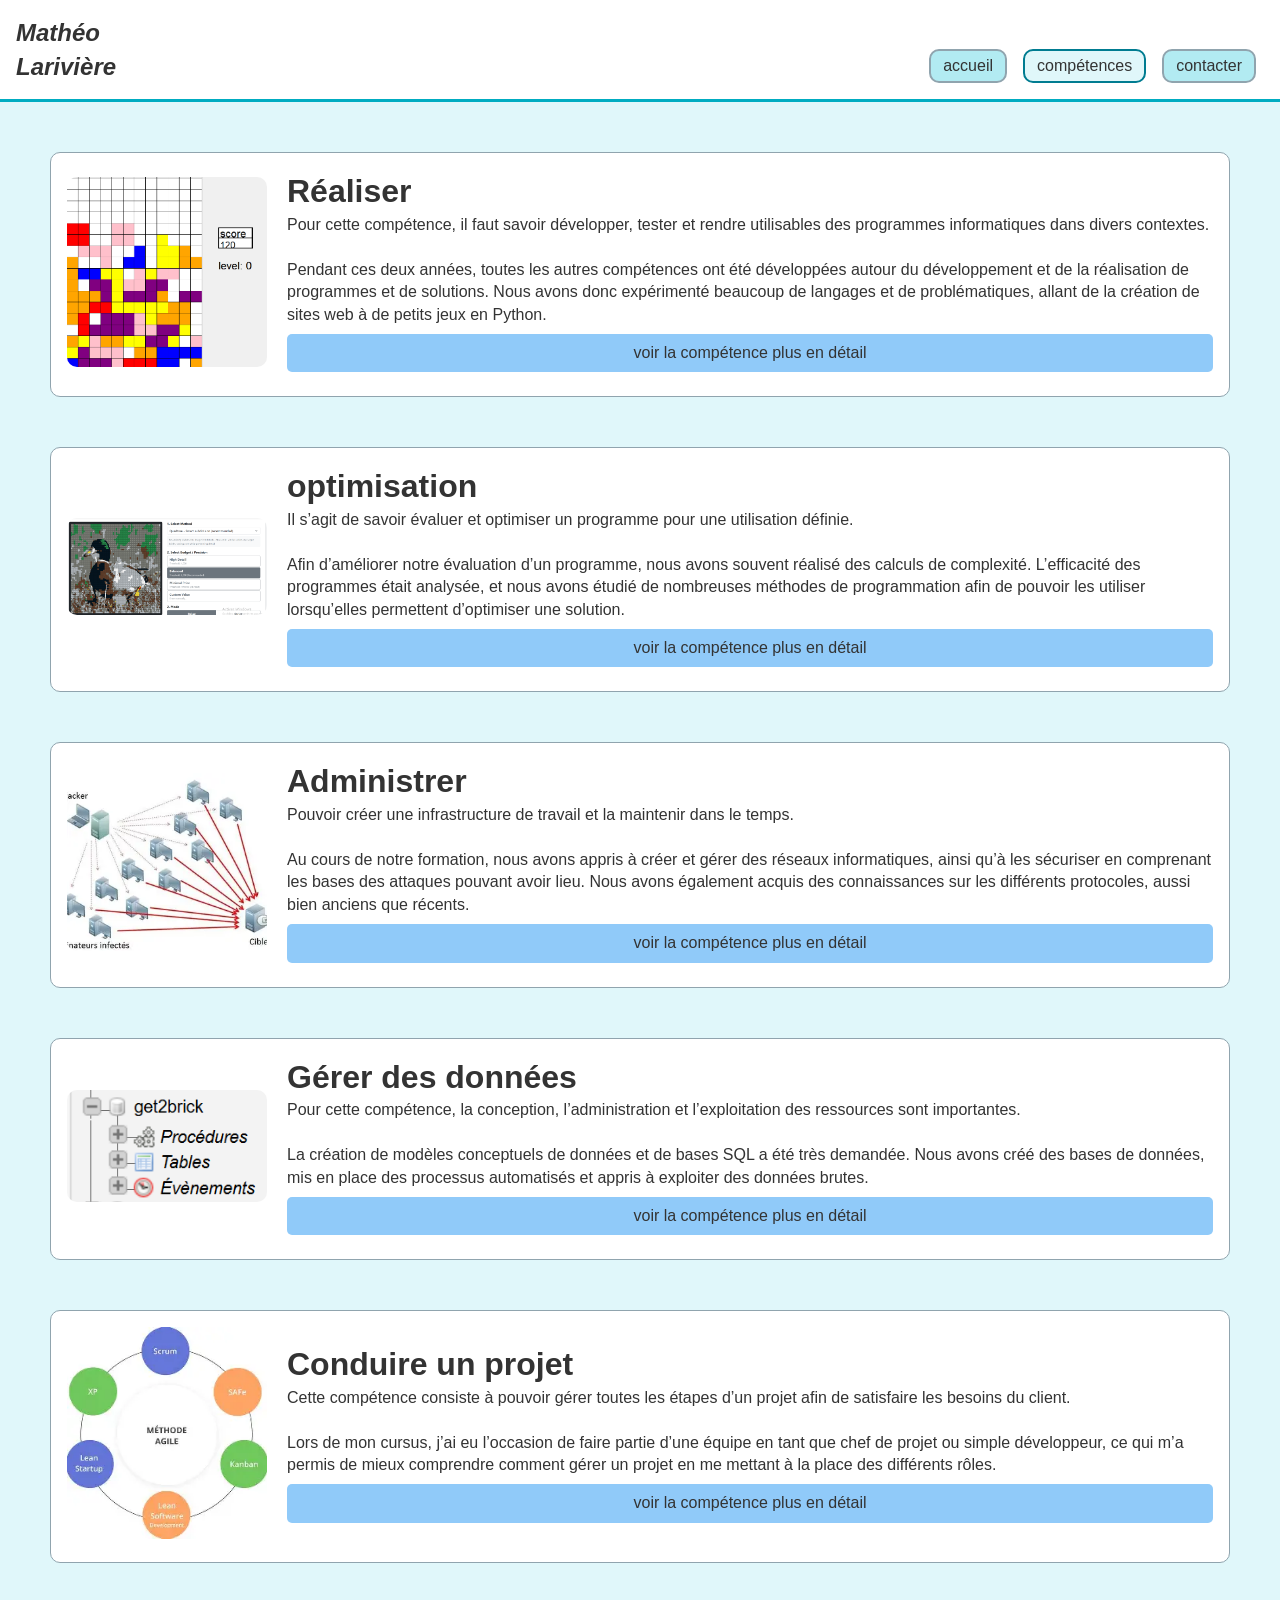
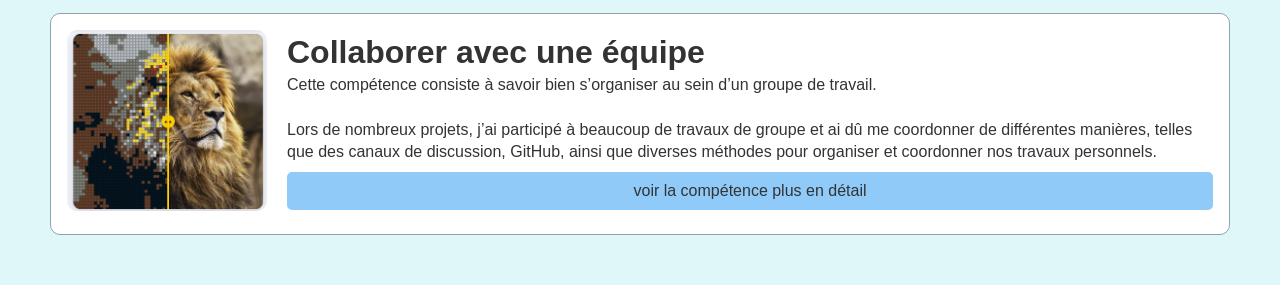
<file: competence.html>
<!DOCTYPE html>
<html lang="fr">
<head>
  <meta charset="UTF-8">
  <meta name="viewport" content="width=device-width, initial-scale=1">
  <title>Compétences – Larivière Mathéo</title>
  <link rel="stylesheet" href="css/competence.css">
</head>
<body>

  <header>
    <div class="logo">
      <h1>Mathéo<br>Larivière</h1>
    </div>
    <nav>
      <ul>
        <li><a href="index.html">accueil</a></li>
        <li><a href="competence.html" class="active">compétences</a></li>
        <li><a href="contacte.html">contacter</a></li>
      </ul>
    </nav>
  </header>

  <div class="card-wrapper">

    <div class="card comp5">
  <div>
    <img src="img/tertis.png">
  </div>
  <div>
    <h1> Réaliser </h1>
    <p>Pour cette compétence, il faut savoir développer, tester et rendre utilisables des programmes informatiques dans divers contextes.</p><br>
    <p>Pendant ces deux années, toutes les autres compétences ont été développées autour du développement et de la réalisation de programmes et de solutions. Nous avons donc expérimenté beaucoup de langages et de problématiques, allant de la création de sites web à de petits jeux en Python.</p>
    <a href="#" class="telecharger" data-popup="popup1">voir la compétence plus en détail</a>
  </div>
</div>

<div class="card comp5">
  <div>
    <img src="img/comp2.PNG">
  </div>
  <div>
    <h1> optimisation</h1>
    <p>Il s’agit de savoir évaluer et optimiser un programme pour une utilisation définie.</p><br>
    <p>Afin d’améliorer notre évaluation d’un programme, nous avons souvent réalisé des calculs de complexité. L’efficacité des programmes était analysée, et nous avons étudié de nombreuses méthodes de programmation afin de pouvoir les utiliser lorsqu’elles permettent d’optimiser une solution.</p>
    <a href="#" class="telecharger" data-popup="popup2">voir la compétence plus en détail</a>
  </div>
</div>

<div class="card comp5">
  <div>
    <img src="img/comp3.webp">
  </div>
  <div>
    <h1> Administrer </h1>
    <p>Pouvoir créer une infrastructure de travail et la maintenir dans le temps.</p><br>
    <p>Au cours de notre formation, nous avons appris à créer et gérer des réseaux informatiques, ainsi qu’à les sécuriser en comprenant les bases des attaques pouvant avoir lieu. Nous avons également acquis des connaissances sur les différents protocoles, aussi bien anciens que récents.</p>
    <a href="#" class="telecharger" data-popup="popup3">voir la compétence plus en détail</a>
  </div>
</div>

<div class="card comp5">
  <div>
    <img src="img/comp4.PNG">
  </div>
  <div>
    <h1> Gérer des données </h1>
    <p>Pour cette compétence, la conception, l’administration et l’exploitation des ressources sont importantes.</p><br>
    <p>La création de modèles conceptuels de données et de bases SQL a été très demandée. Nous avons créé des bases de données, mis en place des processus automatisés et appris à exploiter des données brutes.</p>
    <a href="#" class="telecharger" data-popup="popup4">voir la compétence plus en détail</a>
  </div>
</div>

<div class="card comp5">
  <div>
    <img src="img/télécharger.webp">
  </div>
  <div>
    <h1> Conduire un projet </h1>
    <p>Cette compétence consiste à pouvoir gérer toutes les étapes d’un projet afin de satisfaire les besoins du client.</p><br>
    <p>Lors de mon cursus, j’ai eu l’occasion de faire partie d’une équipe en tant que chef de projet ou simple développeur, ce qui m’a permis de mieux comprendre comment gérer un projet en me mettant à la place des différents rôles.</p>
    <a href="#" class="telecharger" data-popup="popup5">voir la compétence plus en détail</a>
  </div>
</div>

<div class="card comp5">
  <div>
    <img src="img/comp6.PNG">
  </div>
  <div>
    <h1> Collaborer avec une équipe</h1>
    <p>Cette compétence consiste à savoir bien s’organiser au sein d’un groupe de travail.</p><br>
    <p>Lors de nombreux projets, j’ai participé à beaucoup de travaux de groupe et ai dû me coordonner de différentes manières, telles que des canaux de discussion, GitHub, ainsi que diverses méthodes pour organiser et coordonner nos travaux personnels.</p>
    <a href="#" class="telecharger" data-popup="popup6">voir la compétence plus en détail</a>
  </div>
</div>

</div>

<div id="popup1" class="popup">
  <div class="popup-box">
    <span class="close">&times;</span>

    <div class="popup-top">
      <img src="img/tertis.png" alt="">
      <div class="popup-side">
        <h2>Réaliser</h2>
        <p class="mini-desc">
          Pour cette compétence, il faut savoir développer, tester et rendre utilisables des programmes informatiques dans divers contextes.
        </p>
      </div>
    </div>

    <hr class="sepa">

    <p>Cette compétence est séparée en axes :</p>
    <ul class="liste">
      <li>Pouvoir créer des solutions à partir d'exigences claires ou non</li>
      <li>Créer des solutions claires et faciles d'utilisation</li>
      <li>Avoir les bons réflexes lors de la programmation</li>
      <li>Savoir correctement tester pour vérifier la qualité de son travail</li>
    </ul>

    <hr class="sepa">

    <div class="ligne">
      <img src="img/tetris_exemple.webp" alt="">
      <div>
        <h3>Projet Tetris</h3>
        <p>
          Le projet Tetris est un projet de première année à réaliser seul, où il était demandé de recréer de zéro le jeu Tetris en Python.
        </p>
        <p>
          Lors de ce projet, j'ai pu commencer à acquérir des compétences liées à cette compétence, qui se sont améliorées avec le temps.
        </p>
      </div>
    </div>

    <div class="ligne reverse">
      <a href="img/tetris-code.PNG">
        <img src="img/tetris-code.PNG" alt="">
      </a>
      <div>
        <p>
          Lors de ce projet, j'ai pu acquérir certains réflexes, comme commenter son code ou le fragmenter en plusieurs fonctions pour éviter les répétitions et mieux déboguer et tester.
        </p>
      </div>
    </div>
    <hr class="sepa">
    <div>
      <p>J'ai pu recréer le jeu Tetris ainsi que certaines fonctionnalités bonus, comme des blocs spéciaux ou différents modes de jeu.</p>
      <p>L'ergonomie et l'apparence ont été réfléchies : des boutons simples et efficaces ont été mis en place dans le menu, avec une interface intuitive.</p>
      <p>Mon grand défaut est ma manière de faire des tests de code que je ne conserve pas et qui ne couvrent pas les cas détaillés.</p>
    </div>
    <a href="dsument/tetris.zip" download class="telecharger">Télécharger tetris</a>
  </div>
</div>


  <div id="popup2" class="popup">
    <div class="popup-box">
      <span class="close">&times;</span>
      <div class="popup-top">
        <img src="img/comp2.PNG" alt="">
        <div class="popup-side">
          <h2>Optimisation</h2>
          <p class="mini-desc"></p>
        </div>
        
      </div>
      <hr class="sepa">

        <p>Cette compétence est séparée en axes :</p>
        <ul class="liste">
          <li>Pouvoir choisir la meilleure méthode</li>
          <li>Connaître et utiliser les meilleurs algorithmes au cas par cas</li>
          <li>Savoir pourquoi et comment sécuriser son code</li>
          <li>Comprendre l'impact environnemental et social d'une méthode</li>
        </ul>
      <hr class="sepa"> 
   <div class="ligne reverse">

      <p>
        J'ai aussi conscience des différents impacts qu'une solution peut avoir. Par exemple, chercher à avoir le programme le plus rapide et efficace n'est pas toujours facile.
      </p>

      <a href="img/optimiser.PNG">
        <img src="img/optimiser.PNG" alt="illustration optimisation">
      </a>

      <div>
        <p>
          Au cours de l'année, nous avons eu plusieurs cours nous présentant différents algorithmes et les méthodes pour calculer leur complexité. Nous avons essayé de concevoir des algorithmes de complexité linéaire et efficaces.
        </p>
      </div>

    </div>
</div>
</div>

  <div id="popup3" class="popup">
    <div class="popup-box">
      <span class="close">&times;</span>
      <div class="popup-top">
        <img src="img/comp3.webp" alt="">
        <div class="popup-side">
          <h2>Administrer</h2>
          <p class="mini-desc"></p>
        </div>
      </div>
      <p></p>
    </div>
  </div>

  <div id="popup4" class="popup">
    <div class="popup-box">
      <span class="close">&times;</span>
      <div class="popup-top">
        <img src="img/comp4.PNG" alt="">
        <div class="popup-side">
          <h2>Gérer des données</h2>
          <p class="mini-desc">  Pour cette compétence, la conception, l’administration et l’exploitation des ressources sont importantes.</p><br>

        </div>
      </div>
      <p>Cette compétence est séparée en axes :</p>
      <ul class="liste">
        <li>Optimiser les modèles de données de l’entreprise</li>
        <li>Assurer l'intégrité et la confidentialité des données </li>
        <li>Être capable de réutiliser des données non aptes à l’exploitation</li>
        <li>Manipuler des données non similaires</li>
      </ul>
      <hr class="sepa"> 
       <div class="ligne">
        <div class="images-colonne">
          <a href="img/facturation.PNG">
            <img src="img/facturation.PNG" alt="">
          </a>
          <a href="img/facr.PNG">
            <img src="img/facr.PNG" alt="">
          </a>
        </div>
      <div>
<p>
Lors de ce projet, on nous a fourni une base de données exportée n'importe comment,
ce qui fait que les noms de champs étaient perdus, certaines lignes fusionnées
et la base inexploitable. Nous avons dû déterminer l’utilité de chaque champ
et utiliser ces tables brutes pour reconstituer une nouvelle base de données
qui servirait à un site de facturation.
</p>        
      </div>
    </div>
    <a href="dsument/Facturation.zip" download class="telecharger">Télécharger projet facturation</a>
    </div>
  </div>

  <div id="popup5" class="popup">
    <div class="popup-box">
      <span class="close">&times;</span>
      <div class="popup-top">
        <img src="img/télécharger.webp" alt="">
        <div class="popup-side">
          <h2>Conduire un projet</h2>
          <p class="mini-desc"></p>
        </div>
      </div>
      <p>Cette compétence est séparée en axes :</p>
      <ul class="liste">
        <li>Identifier les processus présents dans une organisation en vue d’améliorer les systèmes d’information</li>
        <li>Formaliser les besoins du client et de l’utilisateur</li>
        <li>Identifier les critères de faisabilité d’un projet informatique</li>
        <li>Définir et mettre en œuvre une démarche de suivi de projet</li>
</ul>
<hr class="sepa"> 
<p>
Lors de ce projet, j’ai été placé en tant que Scrum Master d’une équipe de 5 personnes ayant différents modes de travail.
</p>

<div class="ligne">
  <a href="img/planning.PNG">
    <img src="img/planning.PNG" alt="">
  </a>

  <div>
    <p>
      Il m’a fallu travailler grâce à la méthode Agile afin de collaborer efficacement avec mon équipe,
      sans prendre de retard sur les autres projets. Nous avons d’abord défini un planning,
      puis mis en place des méthodes de communication adaptées.
    </p>
  </div>
</div>
<hr class="sepa"> 
  <p>
<p>
Nous nous sommes réparti le travail de manière équitable et avons appris
les différents aspects de la méthode Agile. Nous avons défini un Product Backlog
et su compenser les faiblesses de chacun.
</p>  <a href="dsument/SafePay.zip" download class="telecharger">Télécharger projet safe pay</a>
</div>
</div>

  <div id="popup6" class="popup">
    <div class="popup-box">
      <span class="close">&times;</span>
      <div class="popup-top">
        <img src="img/comp6.PNG" alt="">
        <div class="popup-side">
          <h2>Collaborer avec une équipe</h2>
          <p class="mini-desc"></p>
        </div>
      </div>
    <hr class="sepa">

        <p>Cette compétence est séparée en axes :</p>
        <ul class="liste">
          <li>Comprendre la diversité, la structure et la dimension de l’informatique dans une organisation (ESN, DSI, ...)</li>
          <li>Appliquer une démarche pour intégrer une équipe informatique au sein d’une organisation</li>
          <li>Mobiliser les compétences interpersonnelles pour travailler dans une équipe informatique</li>
          <li>Rendre compte de son activité professionnelle</li>

        </ul>   
        <hr class="sepa"> 
<p>
Au cours du projet Tableau Brique, qui consistait à la création d'un site vendant
des tableaux LEGO basés sur les images données par un utilisateur, ce projet a été
commencé seul puis des groupes sont apparus. Nous avons dû nous mettre d'accord
pour fusionner et analyser le travail de chacun et partager efficacement nos solutions
pour créer le meilleur travail le plus rapidement possible.
</p>    
<hr class="sepa"> 
<div class="ligne">
  <a href="img/img2brick.webp">
    <img src="img/img2brick.webp" alt="">
  </a>

  <div>
    <p>
<p>
Lors de ce projet, nous avons pris la meilleure base, puis ajouté les fonctionnalités
de chacun. Pour le back-end, nous avons aussi fusionné les meilleures parties.
</p>    </p>
  </div>
</div>  
<a href="https://brickmosaic.theo-jullien.fr/" class="telecharger">Voir tableaubrique</a>
    </div>
  </div>

<script>
  const buttons = document.querySelectorAll(".telecharger[data-popup]");
  const popups = document.querySelectorAll(".popup");
  const closes = document.querySelectorAll(".close");

  buttons.forEach(button => {
    button.addEventListener("click", function(e) {
      e.preventDefault();
      const popupId = this.getAttribute("data-popup");
      document.getElementById(popupId).style.display = "flex";
      document.body.classList.add("no-scroll");
    });
  });

  closes.forEach(close => {
    close.addEventListener("click", function() {
      this.closest(".popup").style.display = "none";
      document.body.classList.remove("no-scroll");
    });
  });

  popups.forEach(popup => {
    popup.addEventListener("click", function(e) {
      if (e.target === this) {
        this.style.display = "none";
        document.body.classList.remove("no-scroll");
      }
    });
  });
</script>

</body>
</html>
</file>
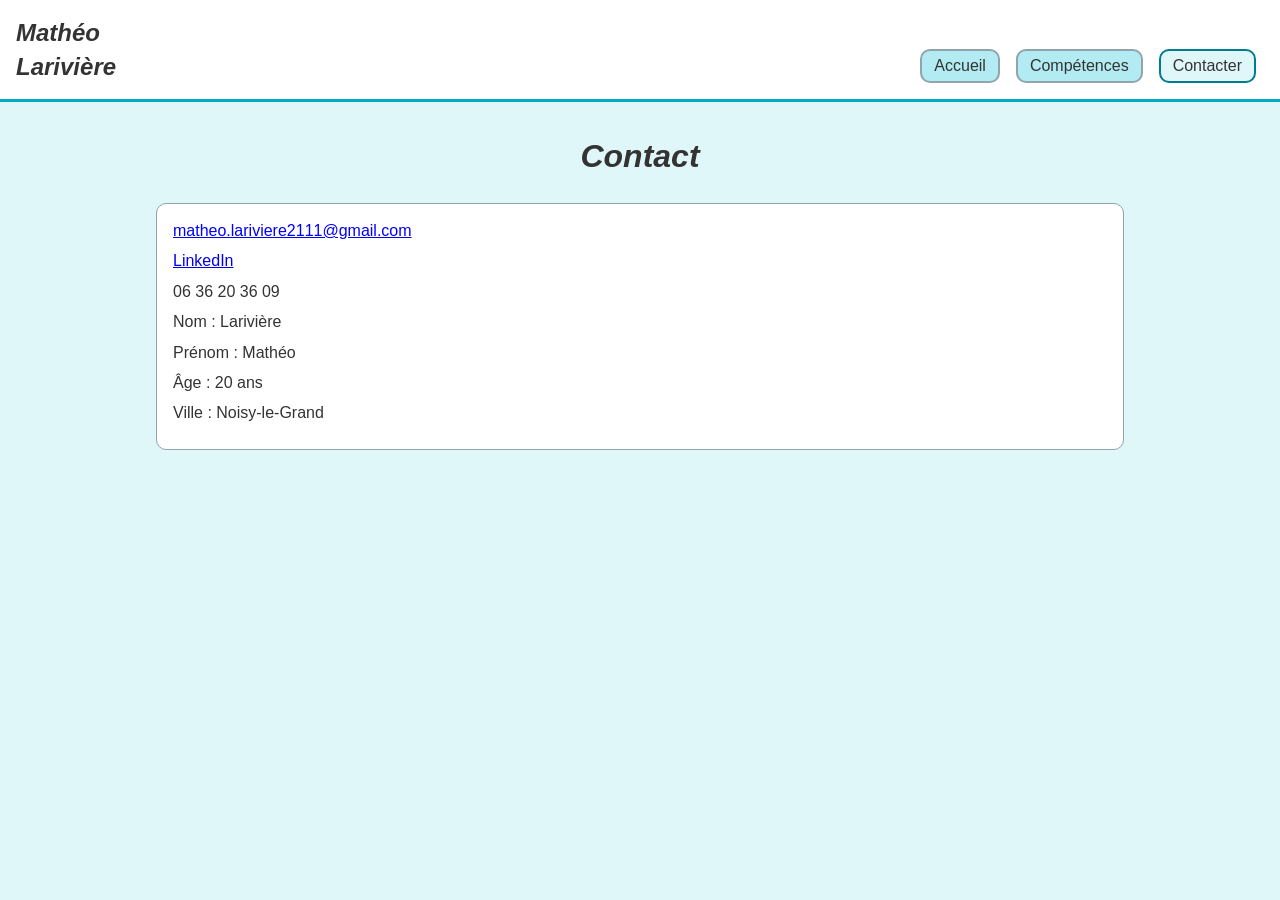
<file: contacte.html>
<!DOCTYPE html>
<html lang="fr">
<head>
  <meta charset="UTF-8">
  <meta name="viewport" content="width=device-width, initial-scale=1">
  <title>Accueil – Larivière Mathéo</title>
  <link rel="stylesheet" href="css/contacte.css">
</head>
<body>

  <header>
    <div class="logo">
      <h1>Mathéo<br>Larivière</h1>
    </div>
    <nav>
      <ul>
        <li><a href="index.html">Accueil</a></li>
        <li><a href="competence.html">Compétences</a></li>
        <li><a href="contacte.html" class="active">Contacter</a></li>
      </ul>
    </nav>
  </header>

  <section id="contacter" class="section">
    <h2>Contact</h2>

    <div class="contact">
      <ul>
        <li>
          <a
            href="https://mail.google.com/mail/?view=cm&fs=1&to=matheo.lariviere2111@gmail.com"
            target="_blank"
            class="email-link"
          >
            matheo.lariviere2111@gmail.com
          </a>
        </li>

        <li>
          <a href="https://www.linkedin.com/in/math%C3%A9o-lariviere-299b70338/" target="_blank">
            LinkedIn
          </a>
        </li>

        <li>06 36 20 36 09</li>
        <li>Nom : Larivière</li>
        <li>Prénom : Mathéo</li>
        <li>Âge : <span id="age"></span> ans</li>
        <li>Ville : Noisy-le-Grand</li>
      </ul>
    </div>
  </section>

  <script>
    const aniv = new Date("2006-11-21");
    const aujourdHui = new Date();

    let age = aujourdHui.getFullYear() - aniv.getFullYear();


    if (
      aujourdHui.getMonth() < aniv.getMonth() || (aujourdHui.getMonth() === aniv.getMonth() && aujourdHui.getDay() < aniv.getDay())
    ) {
      age -= 1;
    }

    document.getElementById("age").textContent = age;
  </script>

</body>
</html>
</file>
<file: css/competence.css>
* {
  margin: 0;
  padding: 0;
  box-sizing: border-box;
}
body {
  font-family: sans-serif;
  background: #e0f7fa;
  color: #333;
  line-height: 1.4;
}


header {
  display: flex;
  align-items: flex-end;       
  padding: 1rem;
  background: #fff;            
  border-bottom: 3px solid #00acc1;
}
.logo h1 {
  font-style: italic;
  font-size: 1.5rem;
}
nav {
  margin-left: auto;           
}
nav ul {
  display: flex;
  list-style: none;
}
nav li {
  margin: 0 0.5rem;
}
nav a {
  display: block;
  text-decoration: none;
  padding: 0.25rem 0.75rem;    
  border: 2px solid #90a4ae;
  border-radius: 10px;
  background: #b2ebf2;
  color: #333;
}
nav a.active,
nav a:hover {
  background: #e0f7fa;
  border-color: #007c91;
}
.card {
  background: #fff;
  border: 1px solid #90a4ae;
  border-radius: 10px;
  padding: 1rem;
}

.section {
  padding: 2rem 1rem;
  max-width: 1000px;
  margin: auto;
}
.section h2 {
  text-align: center;
  font-size: 2rem;
  margin-bottom: 1.5rem;
  font-style: italic;
}
.telecharger {
  display: block;
  width: 100%;
  margin: 0.5rem 0;
  padding: 0.5rem;
  background: #90caf9;
  color: #333;
  text-decoration: none;
  text-align: center;
  border-radius: 5px;
  cursor: pointer;
}


.card-comp5 {
  display: grid;
  grid-template-columns: repeat(auto-fit, minmax(200px, 1fr));
  gap: 1rem;
  margin: 50px;
}

.card {
  padding: 1rem;
  border: 1px solid #90a4ae;
  border-radius: 10px;
  background: #fff;
  margin: 50px;
}
.gray-box { background: #cfd8dc; }
.red-box {
  border-color: #e57373;
}
.btn-box button {
  display: block;
  width: 100%;
  margin: 0.5rem 0;
  padding: 0.5rem;
  border: none;
  background: #90caf9;
  cursor: pointer;
}


.COMPETENCE {
  border: 1px solid #90a4ae;
  border-radius: 10px;
  padding: 1rem;
  background: #fff;
}
.COMPETENCE ul {
  columns: 3;
  list-style: disc inside;
}
.COMPETENCE li {
  margin-bottom: 0.5rem;
}

.card.comp5 {
  display: flex;
  align-items: center;   
  gap: 20px;             
}

.card.comp5 img {
  width: 200px;          
  height: auto;
  border-radius: 10px;
}


.popup {
  display: none;
  position: fixed;
  top: 0;
  left: 0;
  width: 100%;
  height: 100%;
  background: rgba(0, 0, 0, 0.6);
  justify-content: center;
  align-items: center;
  padding: 20px;
  overflow-y: auto;
}

.popup-box {
  background: white;
  width: 90%;
  max-width: 700px;
  border-radius: 12px;
  padding: 20px;
  position: relative;
  max-height: 90vh;
  overflow-y: auto;
}

.popup-top {
  display: flex;
  align-items: center;
  gap: 20px;
  margin-bottom: 20px;
}

.popup-top img {
  width: 140px;
  height: auto;
  border-radius: 10px;
}

.popup-side h2 {
  margin-bottom: 8px;
}

.mini-desc {
  font-size: 0.95rem;
}

.close {
  position: absolute;
  top: 10px;
  right: 15px;
  font-size: 28px;
  cursor: pointer;
}

body.no-scroll {
  overflow: hidden;
}
.liste{
  margin-left: 5%;
}
.ligne {
  margin-top: 2%;
  display: flex;
  
  gap: 15px;
}

.ligne img {
  width: 120px;
  height: auto;
  border-radius: 10px;
}

.sepa {
  width: 80%;
  margin: 20px auto;
}
.reverse {
  flex-direction: row-reverse;
}

.sepav {
  width: 2px;        
  height: 100px;     
  background-color: black;
  border: none;
}

.colonne {
  display: flex;
  flex-direction: column;
  gap: 10px; /* espace entre les images */
}

.colonne img {
  max-width: 200px; /* ajuste la taille si besoin */
  height: auto;
}
</file>
<file: css/contacte.css>
* {
  margin: 0;
  padding: 0;
  box-sizing: border-box;
}
body {
  font-family: sans-serif;
  background: #e0f7fa;
  color: #333;
  line-height: 1.4;
}


header {
  display: flex;
  align-items: flex-end;      
  padding: 1rem;
  background: #fff;           
  border-bottom: 3px solid #00acc1;
}
.logo h1 {
  font-style: italic;
  font-size: 1.5rem;
}
nav {
  margin-left: auto;          
}
nav ul {
  display: flex;
  list-style: none;
}
nav li {
  margin: 0 0.5rem;
}
nav a {
  display: block;
  text-decoration: none;
  padding: 0.25rem 0.75rem;    
  border: 2px solid #90a4ae;
  border-radius: 10px;
  background: #b2ebf2;
  color: #333;
}
nav a.active,
nav a:hover {
  background: #e0f7fa;
  border-color: #007c91;
}


.section {
  padding: 2rem 1rem;
  max-width: 1000px;
  margin: auto;
}
.section h2 {
  text-align: center;
  font-size: 2rem;
  margin-bottom: 1.5rem;
  font-style: italic;
}
.contact {
  border: 1px solid #90a4ae;
  border-radius: 10px;
  padding: 1rem;
  background: #fff;
}
.contact ul {
  list-style: none;
}
.contact li {
  margin-bottom: 0.5rem;
}
.email-link {
  color: blue;
  text-decoration: underline;
}
</file>
